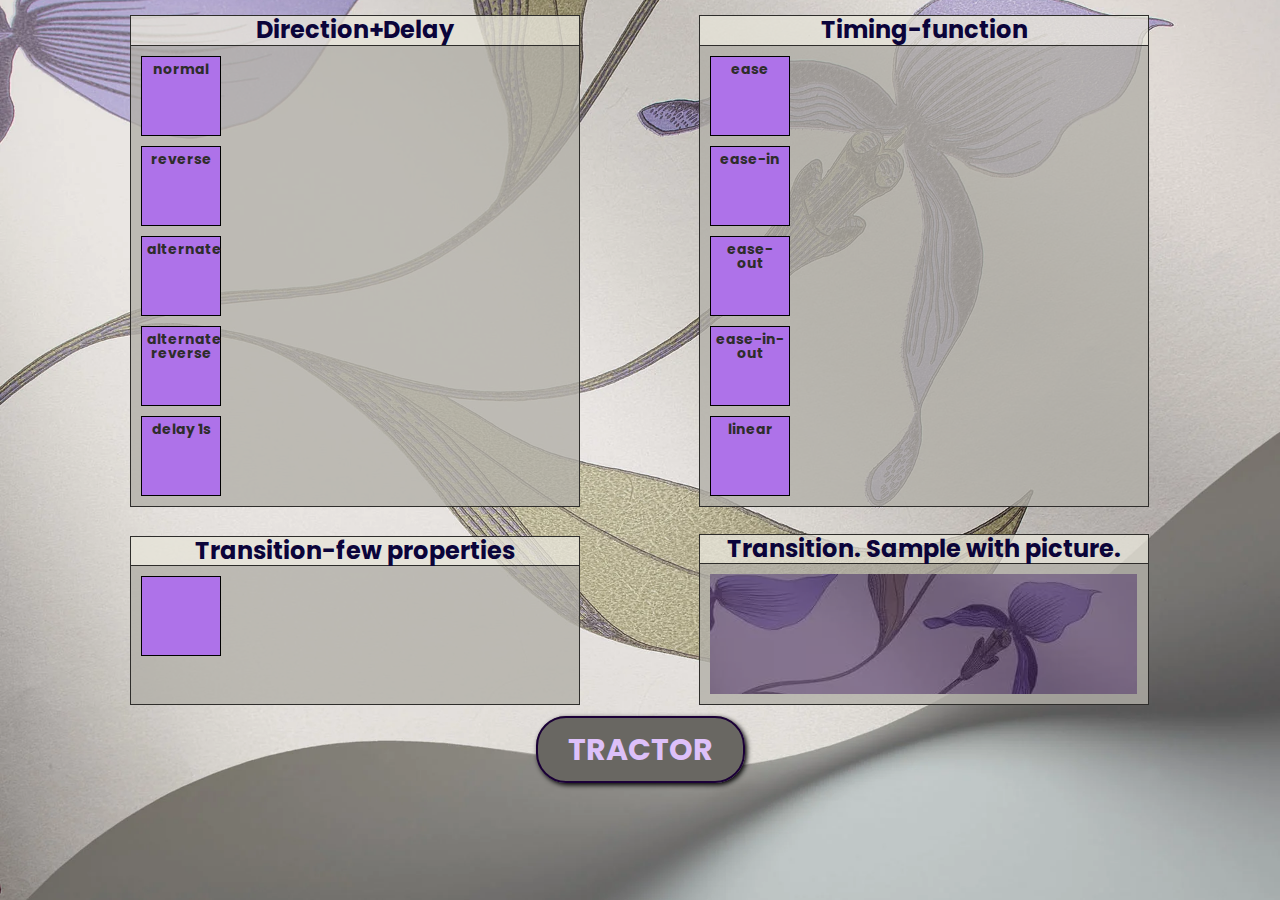
<file: index.html>
<!DOCTYPE html>
<html lang="en">
<head>
    <meta charset="UTF-8">
    <meta http-equiv="X-UA-Compatible" content="IE=edge">
    <meta name="viewport" content="width=device-width, initial-scale=1.0">
    <link rel="stylesheet" href="css/style.css">
    <title>Domashka 13</title>
</head>
<body>
    <div class="wrapper">
        <div class="practice">
            <div class="practice__container">
                <div class="practice__block block">
                    <div class="block__title">Direction+Delay</div>
                    <div class="block__box">
                        <div class="block__item item-one">normal</div>
                        <div class="block__item item-two">reverse</div>
                        <div class="block__item item-three">alternate</div>
                        <div class="block__item item-four">alternate<br>reverse</div>
                        <div class="block__item item-five">delay 1s</div>
                    </div>
                </div>
                <div class="practice__block block">
                    <div class="block__title">Timing-function</div>
                    <div class="block__box">
                        <div class="block__item item-six">ease</div>
                        <div class="block__item item-seven">ease-in</div>
                        <div class="block__item item-eight">ease-out</div>
                        <div class="block__item item-nine">ease-in-out</div>
                        <div class="block__item item-ten">linear</div>
                    </div>
                </div>
                <div class="practice__block block">
                    <div class="block__title">Transition-few properties</div>
                    <div class="block__box block__box_height-140">
                        <div class="block__item item-eleven"></div>
                    </div>
                </div>
                <div class="practice__block block">
                    <div class="block__title">Transition. Sample with picture.</div>
                    <div class="block__box">
                        <div class="item-twelve">
                            <img src="img/orch.webp" alt="">
                        </div>
                    </div>
                </div>
            </div>
            <div class="button"><a target="_blank" href="car.html" class="button-link">Tractor</a></div>
        </div>
    </div>
    
</body>
</html>
</file>
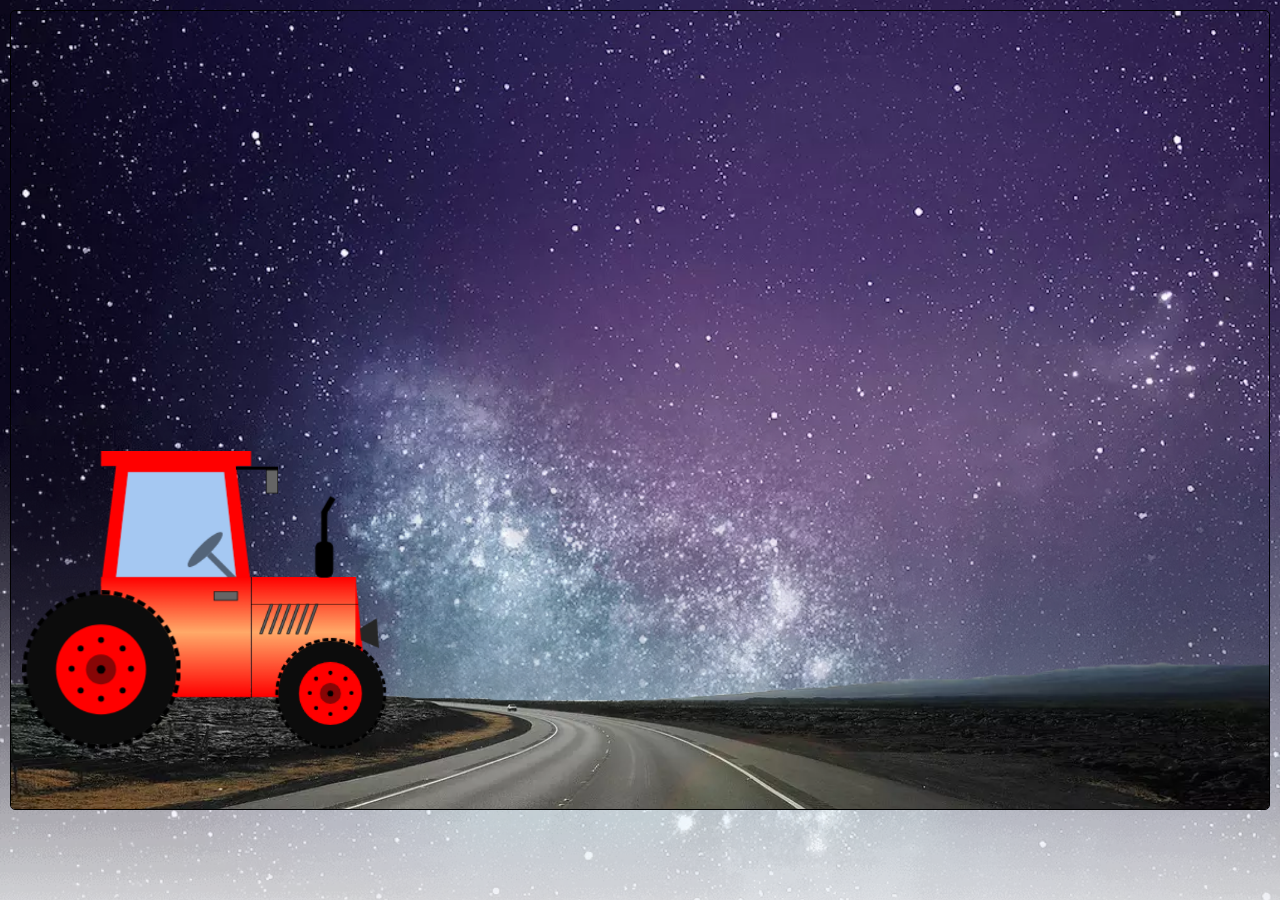
<file: car.html>
<!DOCTYPE html>
<html lang="en">
<head>
    <meta charset="UTF-8">
    <meta name="viewport" content="width=device-width, initial-scale=1.0">
    <link rel="stylesheet" href="css/style.css">
    <title>Tractor-Gryffindor</title>
</head>
<body>
    <div class="wrapper_car">
        <div class="wrap_trac">
            <div class="hogwarts"></div>
            <div class="road"></div>
            <div class="comment">Tractoro Colorizum!</div>
            <div class="tractor-gryf">
                <div class="cabine">
                    <div class="cabine__roof cabine__roof_gryf"></div>
                    <div class="cabine__mirror mirror">
                        <div class="mirror__base"></div>
                        <div class="mirror__glass mirror__glass_gryf"></div>
                    </div>
                    <div class="cabine__top cabine__top_gryf"></div>
                    <div class="cabine__window-back"></div>
                    <div class="owl_gryf"></div>
                    <div class="steering-wheel">
                        <div class="steering-wheel__oval"></div>
                        <div class="steering-wheel__base"></div>
                    </div>
                    <div class="cabine__bottom cabine__bottom_gryf"></div>
                    <div class="cabine__door-handle cabine__door-handle_gryf"></div>
                </div>
                <div class="engine">
                    <div class="engine__base engine__base_gryf"></div>
                    <div class="engine__headlight engine__headlight_gryf"></div>
                    <div class="pipe">
                        <div class="pipe__common">
                            <div class="pipe__top pipe-gryf__top"></div>
                            <div class="pipe__middle pipe-gryf__middle"></div>
                        </div>
                        <div class="pipe__base pipe-gryf__base"></div>
                    </div>
                    <div class="grille">
                        <div class="grille__item itemg-one"></div>
                        <div class="grille__item itemg-two"></div>
                        <div class="grille__item itemg-three"></div>
                        <div class="grille__item itemg-four"></div>
                        <div class="grille__item itemg-five"></div>
                        <div class="grille__item itemg-six"></div>
                    </div>
                </div>
                <div class="wheel-gryf">
                    <div class="wheel__tyre"></div>
                    <div class="wheel__dysc wheel__dysc_gryf"></div>
                    <div class="wheel__center wheel__center_gryf"></div>
                    <div class="wheel_axle"></div>
                    <div class="bolt__item bolt-one"></div>
                    <div class="bolt__item bolt-two"></div>
                    <div class="bolt__item bolt-three"></div>
                    <div class="bolt__item bolt-four"></div>
                    <div class="bolt__item bolt-five"></div>
                    <div class="bolt__item bolt-six"></div>
                    <div class="bolt__item bolt-seven"></div>
                    <div class="bolt__item bolt-eight"></div>
                </div>
                <div class="wheel-gryf_small">
                    <div class="wheel__tyre"></div>
                    <div class="wheel__dysc wheel__dysc_gryf"></div>
                    <div class="wheel__center wheel__center_gryf"></div>
                    <div class="wheel_axle"></div>
                    <div class="bolt__item bolt-one"></div>
                    <div class="bolt__item bolt-two"></div>
                    <div class="bolt__item bolt-three"></div>
                    <div class="bolt__item bolt-four"></div>
                    <div class="bolt__item bolt-five"></div>
                    <div class="bolt__item bolt-six"></div>
                    <div class="bolt__item bolt-seven"></div>
                    <div class="bolt__item bolt-eight"></div>
                </div>
            </div>
            <div class="tractor">
                <div class="cabine">
                    <div class="cabine__roof"></div>
                    <div class="cabine__mirror mirror">
                        <div class="mirror__base"></div>
                        <div class="mirror__glass"></div>
                    </div>
                    <div class="cabine__top"></div>
                    <div class="cabine__window-back"></div>
                    <div class="owl"></div>
                    <div class="steering-wheel">
                        <div class="steering-wheel__oval"></div>
                        <div class="steering-wheel__base"></div>
                    </div>
                    <div class="cabine__window-front"></div>
                    <div class="cabine__bottom"></div>
                    <div class="cabine__door-handle"></div>
                </div>
                <div class="engine">
                    <div class="engine__base"></div>
                    <div class="engine__headlight"></div>
                    <div class="pipe">
                        <div class="pipe__common">
                            <div class="pipe__top"></div>
                            <div class="pipe__middle"></div>
                        </div>
                        <div class="pipe__base"></div>
                    </div>
                    <div class="grille">
                        <div class="grille__item itemg-one"></div>
                        <div class="grille__item itemg-two"></div>
                        <div class="grille__item itemg-three"></div>
                        <div class="grille__item itemg-four"></div>
                        <div class="grille__item itemg-five"></div>
                        <div class="grille__item itemg-six"></div>
                    </div>
                </div>
                <div class="wheel">
                    <div class="wheel__tyre"></div>
                    <div class="wheel__dysc"></div>
                    <div class="wheel__center"></div>
                    <div class="wheel_axle"></div>
                    <div class="bolt__item bolt-one"></div>
                    <div class="bolt__item bolt-two"></div>
                    <div class="bolt__item bolt-three"></div>
                    <div class="bolt__item bolt-four"></div>
                    <div class="bolt__item bolt-five"></div>
                    <div class="bolt__item bolt-six"></div>
                    <div class="bolt__item bolt-seven"></div>
                    <div class="bolt__item bolt-eight"></div>
                </div>
                <div class="wheel_small">
                    <div class="wheel__tyre"></div>
                    <div class="wheel__dysc"></div>
                    <div class="wheel__center"></div>
                    <div class="wheel_axle"></div>
                    <div class="bolt__item bolt-one"></div>
                    <div class="bolt__item bolt-two"></div>
                    <div class="bolt__item bolt-three"></div>
                    <div class="bolt__item bolt-four"></div>
                    <div class="bolt__item bolt-five"></div>
                    <div class="bolt__item bolt-six"></div>
                    <div class="bolt__item bolt-seven"></div>
                    <div class="bolt__item bolt-eight"></div>
                </div>
            </div>
        </div>
    </div>
</body>
</html>
</file>
<file: css/style.css>
@import url("reset.css");
@import url("https://fonts.googleapis.com/css?family=Poppins:300,500,700&display=swap");

body{
    font-family: "Poppins";
    font-size: 24px;
    line-height: 1.2;
    font-weight: 700;
    color: rgb(11, 4, 58);
}
.wrapper {
    overflow: clip;
    min-height: 100%;
    background: url(../img/bg-orchid4.webp) center/cover;
}
.wrapper_car{
    overflow: clip;
    min-height: 100%;
    padding: 10px;
    background: url(../img/sky3.webp) center/cover;
}
.wrap_trac{
    max-width: 1400px;
    height: 800px;
    padding: 10px;
    border: 1px solid #000000;
    border-radius: 5px;
    background: url(../img/sky3.webp) center/cover no-repeat;
    margin: 0 auto;
    overflow: hidden;
    position: relative;
}
.hogwarts{
    width: 630px;
    height: 420px;
    display: inline-block;
    background: url(../img/hog5.webp) center/contain no-repeat;
    position: absolute;
    top: 25%;
    left: 40%;
    transform: translate(0px, 500px);
    opacity: 0;
    animation: hogwarts 2s ease-out 5s 1 normal forwards;
}
.road{
    width: 100%;
    height: 60%;
    position: absolute;
    top: 45%;
    left: 0;
    background: url(../img/road6.webp) center/cover no-repeat;
}
.comment{
    width: 208px;
    height: 75px;
    padding-top: 2px;
    text-align: center;
    background-color: rgb(255, 255, 255);
    border: 1px solid black;
    border-radius: 50%;
    position: absolute;
    top: 350px;
    left: 350px;
    animation: comment 1.8s linear 2.5s 1 normal forwards;
    transform: scale(1.2);
    opacity: 0;
}
.comment::after{
    content: "";
    width: 0;
    height: 0;
    border-left: 10px solid transparent;
    border-right: 10px solid transparent;
    border-top: 20px solid #ffffff;
    position: absolute;
    top: 60px;
    left: 70px;
}
.tractor{
    position: absolute;
    top: 440px;
    left: 0px;
    transform: scale(0.6);
    animation: tractor-ride 5s ease 1 normal forwards;
}
.cabine{
    position: absolute;
    top: 0px;
    left: 150px;
    display: inline-block;
}
.cabine__roof{
    width: 250px;
    height: 25px;
    background-color: #ff0000;
}
.cabine__mirror{
    display: inline-block;
    transform: rotateY(180deg);
    position: absolute;
    top: 26px;
    left: 225px;
}
.mirror__base{
    width: 70px;
    height: 5px;
    background-color: #000000;
}
.mirror__glass{
    width: 20px;
    height: 40px;
    background-color: #656565;
    border: 1px solid black;
}
.cabine__top{
    width: 250px;
    border-bottom: 200px solid #ff0000;
    border-left: 25px solid transparent;
    border-right: 25px solid transparent;
}
.cabine__window-back{
    width: 200px;
    border-bottom: 175px solid rgba(165,200,242,1);
    border-left: 20px solid transparent;
    border-right: 20px solid transparent;
    position: absolute;
    top: 35px;
    left: 25px;
}
.cabine__window-front{
    width: 200px;
    border-bottom: 175px solid rgba(165,200,242,0.5);
    border-left: 20px solid transparent;
    border-right: 20px solid transparent;
    position: absolute;
    top: 35px;
    left: 25px;
}
.cabine__bottom{
    width: 250px;
    height: 200px;
    background: linear-gradient(180deg, rgba(255,0,0,1) 0%, rgba(255,170,105,1) 46%, rgba(255,0,0,1) 100%);
    position: absolute;
    top: 210px;
    left: 0;
    z-index: 1;
}
.cabine__door-handle{
    width: 40px;
    height: 15px;
    background-color: #656565;
    border: 1px solid black;
    position: absolute;
    top: 234px;
    left: 188px;
    z-index: 2;
}
.owl{
    width: 275px;
    height: 275px;
    display: inline-block;
    background: url(../img/owl.webp) center/contain no-repeat;
    position: absolute;
    top: 42px;
    left: -14px;
    opacity: 0;
    transform: translate(0px, 100px);
    animation: owl-appear 0.5s linear 2s 1 normal forwards;
}
.steering-wheel{
    display: inline-block;
    transform-origin: 100% 50%;
    transform: rotate(-45deg);
    position: absolute;
    top: 117px;
    left: 143px;
    z-index: 0;
}
.steering-wheel__oval{
    width: 80px;
    height: 20px;
    background-color: #000;
    border-radius: 50%;
}
.steering-wheel__base{
    width: 10px;
    height: 60px;
    background-color: #000;
    margin-left: 34px;
}
.engine{
    position: absolute;
    top: 210px;
    left: 400px;
}
.engine__base {
    width: 175px;
    height: 200px;
    border-left: 1px solid black;
    background: linear-gradient(180deg, rgba(255,0,0,1) 0%, rgba(255,170,105,1) 46%, rgba(255,0,0,1) 100%);
}
.engine__base::before{
    content:"";
    display: inline-block;
    width: 0;
    height: 0;
    border-bottom: 200px solid red;
    border-right: 20px solid transparent;
    position: absolute;
    top: 0;
    left: 174px;
}
.engine__base::after{
    content:"";
    display: inline-block;
    width: 179px;
    height: 1px;
    background-color: #000000;
    position: absolute;
    top: 45px;
    left: 0;
}
.engine__headlight{
    width: 50px;
    border-bottom: 29px solid rgb(38, 38, 38);
    border-left: 15px solid transparent;
    border-right: 15px solid transparent;
    transform: rotate(-94deg);
    position: absolute;
    top: 80px;
    left: 172px;
}
.pipe{
    position: absolute;
    top: -139px;
    left: 107px;
}
.pipe__base{
    width: 30px;
    height: 60px;
    background-color: #000000;
    border-radius: 10px;
}
.pipe__middle{
    width: 10px;
    height: 50px;
    background-color: #000000;
}
.pipe__top{
    width: 10px;
    height: 30px;
    background-color: #000000;
    transform-origin: 0 100%;
    transform: rotate(30deg);
}
.pipe__common{
    margin-left: 10px;
}
.grille__item{
    width: 5px;
    height: 50px;
    background-color: #656565;
    transform: skewX(-20deg);
    border: 1px solid black;
    position: absolute;
    z-index: 1;
}
.itemg-one{
    top: 45px;
    left: 23px;
}
.itemg-two{
    top: 45px;
    left: 38px;
}
.itemg-three{
    top: 45px;
    left: 53px;
}
.itemg-four{
    top: 45px;
    left: 68px;
}
.itemg-five{
    top: 45px;
    left: 83px;
}
.itemg-six{
    top: 45px;
    left: 98px;
}
.wheel{
    position: absolute;
    top: 239px;
    left: 26px;
    z-index: 2;
    display: inline-block;
    animation: wheel-ride 1.5s ease 0s 1 normal none;
}
.wheel__tyre{
    width: 250px;
    height: 250px;
    background-color: #0c0c0c;
    border-radius: 50%;
    outline: 7px dashed black;
}
.wheel__dysc{
    width: 150px;
    height: 150px;
    background-color: #ff0000;
    border-radius: 50%;
    position: absolute;
    top: 50px;
    left: 49px;
    z-index: 1;
}
.wheel__center{
    width: 50px;
    height: 50px;
    background-color: #870606;
    border-radius: 50%;
    position: absolute;
    top: 100px;
    left: 99px;
    z-index: 2;
}
.wheel_axle{
    width: 14px;
    height: 14px;
    background-color: #000000;
    border-radius: 50%;
    position: absolute;
    top: 118px;
    left: 117px;
    z-index: 3;
}
.bolt__item {
    width: 10px;
    height: 10px;
    background-color: #000000;
    border-radius: 50%;
    position: absolute;
    z-index: 3;
}
.bolt-one{
    top: 71px;
    left: 119px;
}
.bolt-two{
    top: 85px;
    left: 155px;
}
.bolt-three{
    top: 119px;
    left: 169px;
}
.bolt-four{
    top: 155px;
    left: 155px;
}
.bolt-five{
    top: 169px;
    left: 119px;
}
.bolt-six{
    top: 155px;
    left: 85px;
}
.bolt-seven{
    top: 119px;
    left: 70px;
}
.bolt-eight{
    top: 85px;
    left: 85px;
}
.wheel_small{
    transform: scale(0.7);
    display: inline-block;
    position: absolute;
    top: 279px;
    left: 408px;
    animation: wheel-small-ride 1.5s ease 0s 1 normal none;
}
.tractor-gryf{
    position: absolute;
    top: 440px;
    left: 250px;
    transform: scale(0.6);
    opacity: 0;
    animation: tractor-gryf-ride 6.5s linear 3s 1 normal forwards;
}
.cabine__roof_gryf{
    background: url(../img/gryf1.webp) center/cover no-repeat;
}
.mirror__glass_gryf{
    background-color: #ebb026;
}
.cabine__top_gryf{
    border-bottom: 200px solid #600404;
}
.cabine__bottom_gryf{
    background: url(../img/gryf7.webp) center/cover no-repeat;
}
.cabine__door-handle_gryf{
    background-color: #ebb026;
}
.owl_gryf{
    width: 310px;
    height: 310px;
    display: inline-block;
    background: url(../img/owl-gryf1.webp) center/contain no-repeat;
    overflow: hidden;
    position: absolute;
    top: 0px;
    left: -30px;
}
.engine__base_gryf{
    background: url(../img/gryffindor.webp) center/cover no-repeat;
}
.engine__base_gryf::before{
    content:"";
    display: inline-block;
    width: 0;
    height: 0;
    border-bottom: 200px solid #600404;
    border-right: 20px solid transparent;
    position: absolute;
    top: 0;
    left: 174px;
}
.engine__base_gryf::after{
    content:"";
    display: inline-block;
    width: 178px;
    height: 3px;
    background-color: #000000;
    position: absolute;
    top: 45px;
    left: 0;
}
.engine__headlight_gryf{
    border-bottom: 29px solid #ebb026;
}
.pipe-gryf__base{
    background-color: #ebb026;
    border: 1px solid black;
}
.pipe-gryf__middle{
    background-color: #ebb026;
    border: 1px solid black;
}
.pipe-gryf__top{
    background-color: #ebb026;
    border-left: 1px solid black;
    border-right: 1px solid black;
    border-top: 1px solid black;

}
.wheel-gryf{
    position: absolute;
    top: 239px;
    left: 26px;
    z-index: 2;
    display: inline-block;
    animation: wheel-ride 4s linear 6s 1 normal none;
}
.wheel__dysc_gryf{
    background: url(../img/gryf5.webp) center/contain no-repeat;
}
.wheel__center_gryf{
    background-color: #600404;
}
.wheel-gryf_small{
    transform: rotate(0deg) scale(0.7);
    display: inline-block;
    position: absolute;
    top: 279px;
    left: 408px;
    animation: wheel-small-ride 4s linear 6s 1 normal none;
}
@keyframes tractor-ride{
    0%{
        transform: translate(-325px, 0px) scale(0.7);
    }
    30%{
        transform: translate(250px, 0px) scale(0.7);
    }
    80%{
        transform: translate(250px, 0px) scale(0.7);
        opacity: 1;
    }
    100%{
        transform: translate(250px, 0px) scale(0.7);
        opacity: 0;
    }
}
@keyframes wheel-ride{
    0%{
        transform: rotate(0deg);
    }
    100%{
        transform: rotate(360deg);
    }
}
@keyframes wheel-small-ride{
    0%{
        transform: rotate(0deg) scale(0.7);
    }
    100%{
        transform: rotate(360deg) scale(0.7);
    }
}
@keyframes owl-appear{
    0%{
        transform: translate(0px, 100px);
        opacity: 0;
    }
    100%{
        transform: translate(0px, 0px);
        opacity: 1;
    }
}
@keyframes comment{
    0%{
        transform: scale(1.2);
        opacity: 0;
    }
    30%{
        transform: scale(1.2);
        opacity: 1;
    }
    70%{
        transform: scale(1.2);
        opacity: 1;
    }
    100%{
        transform: scale(0.5);
        opacity: 0;
    }
}
@keyframes hogwarts{
    0%{
        transform: translate(0px, 500px);
        opacity: 0;
    }
    100%{
        transform: translate(0px, 0px) scale(1.9);
        opacity: 1;
    }
}
@keyframes tractor-gryf-ride{
    0%{
        transform: translate(0px, 0px) scale(0.7);
        opacity: 0;
    }
    35%{
        transform: translate(0px, 0px) scale(0.7);
        opacity: 1;
    }
    50%{
        transform: translate(0px, 0px) scale(0.7);
        opacity: 1;
    }
    100%{
        transform: translate(1200px, 0px) scale(0.7);
        opacity: 1;
    }
}

[class*="__container"]{
    width: 1050px;
    padding: 15px 15px 0px 15px;
    margin: 0 auto;
}
.practice__block{
    display: inline-block;
    margin-bottom: 20px;
    overflow: hidden;
}
.practice__block:nth-child(odd){
    margin-right: 114px;
}
.block__title{
    width: 450px;
    background-color: rgba(230, 227, 216, 0.8);
    border-top: 1px solid #2e2d2b;
    border-left: 1px solid #2e2d2b;
    border-right: 1px solid #2e2d2b;
    text-align: center;
}
.block__box{
    width: 450px;
    padding: 10px;
    background-color: rgb(177, 175, 168, 0.8);
    border: 1px solid #2e2d2b;
    font-size: 14px;
    line-height: 1;
    color: #2e2d2b;
    text-align: center;
}
.block__box>*:not(:last-child){
    margin-bottom: 10px;
}
.block__item{
    width: 80px;
    height: 80px;
    padding: 5px;
    background-color: #ae72e9;
    border: 1px solid black;
}
.block__item:hover{
    animation-play-state: paused;
}
.item-one{
    animation: rotate 3s linear 0s 5 normal forwards;
}
.item-two{
    animation: rotate 3s linear 0s 5 reverse forwards;
}
.item-three{
    animation: rotate 3s linear 0s 5 alternate forwards;
}
.item-four{
    animation: rotate 3s linear 0s 5 alternate-reverse forwards;
}
.item-five{
    animation: rotate 3s linear 1s 5 alternate forwards;
}
.item-six{
    animation: circle 3s ease 0s infinite alternate;
}
.item-seven{
    animation: circle 3s ease-in 0s infinite alternate;
}
.item-eight{
    animation: circle 3s ease-out 0s infinite alternate;
}
.item-nine{
    animation: circle 3s ease-in-out 0s infinite alternate;
}
.item-ten{
    animation: circle 3s linear 0s infinite alternate;
}
.block__box_height-140{
    height: 140px;
}
.item-eleven{
    transition: height 0.8s ease 0s, width 1.2s ease 0.8s, background-color 0.8s ease 1.8s;
}
.block__box:hover .item-eleven{
    width: 420px;
    height: 120px;
    background-color: #3a0074;
}
.item-twelve{
    width: 427px;
    height: 120px;
    overflow: hidden;
    position: relative;
}
.item-twelve::before{
    content: "";
    position: absolute;
    top: 0;
    left: 0;
    width: 100%;
    height: 100%;
    background-color: #1b0037;
    opacity: 0.5;
    transition: opacity 0.8s;
    z-index: 2;
}
.item-twelve img{
	max-width: 100%;
	transition: transform 0.8s;
}
.item-twelve:hover img{
	transform: scale(1.1);
}
.item-twelve:hover::before{
	opacity: 0;
}
@keyframes rotate{
    0%{
        transform: translate(0px, 0px);
    }
    30%{
        transform: translate(170px, 0px) rotate(0deg) scale(1);
    }
    50%{
        transform: translate(170px, 0px) rotate(360deg) scale(0.7);
    }
    65%{
        transform: translate(170px, 0px) rotate(360deg) scale(0.7);
    }
    100%{
        transform: translate(340px, 0px) rotate(360deg) scale(1);
    }
}
@keyframes circle{
    0%{
        transform: translate(0px, 0px);
        border-radius: 0%;
    }
    100%{
        transform: translate(340px, 0px);
        border-radius: 50%;
        color: #ffffff;
        background-color: #3a0074;
    }
}
.button{
    text-align: center;
    font-size: 30px;
    font-weight: 700;
    text-transform: uppercase;
}
.button-link{
    background-color: #696762;
    padding: 10px 30px;
    border: 2px solid #1b0037;
    color: #ddc0f9;
    border-radius: 30px;
    box-shadow: 2px 2px 5px black;
    transition: all 0.5s;
}
.button-link:hover{
    background-color: #ae72e9;
    padding: 10px 30px;
    border: 2px solid #1b0037;
    color: #1b0037;
}
.button-link:active{
    background-color: #e2d1f4;
    padding: 10px 30px;
    border: 2px solid #0c0018;
    color: #0c0018;
}
</file>
